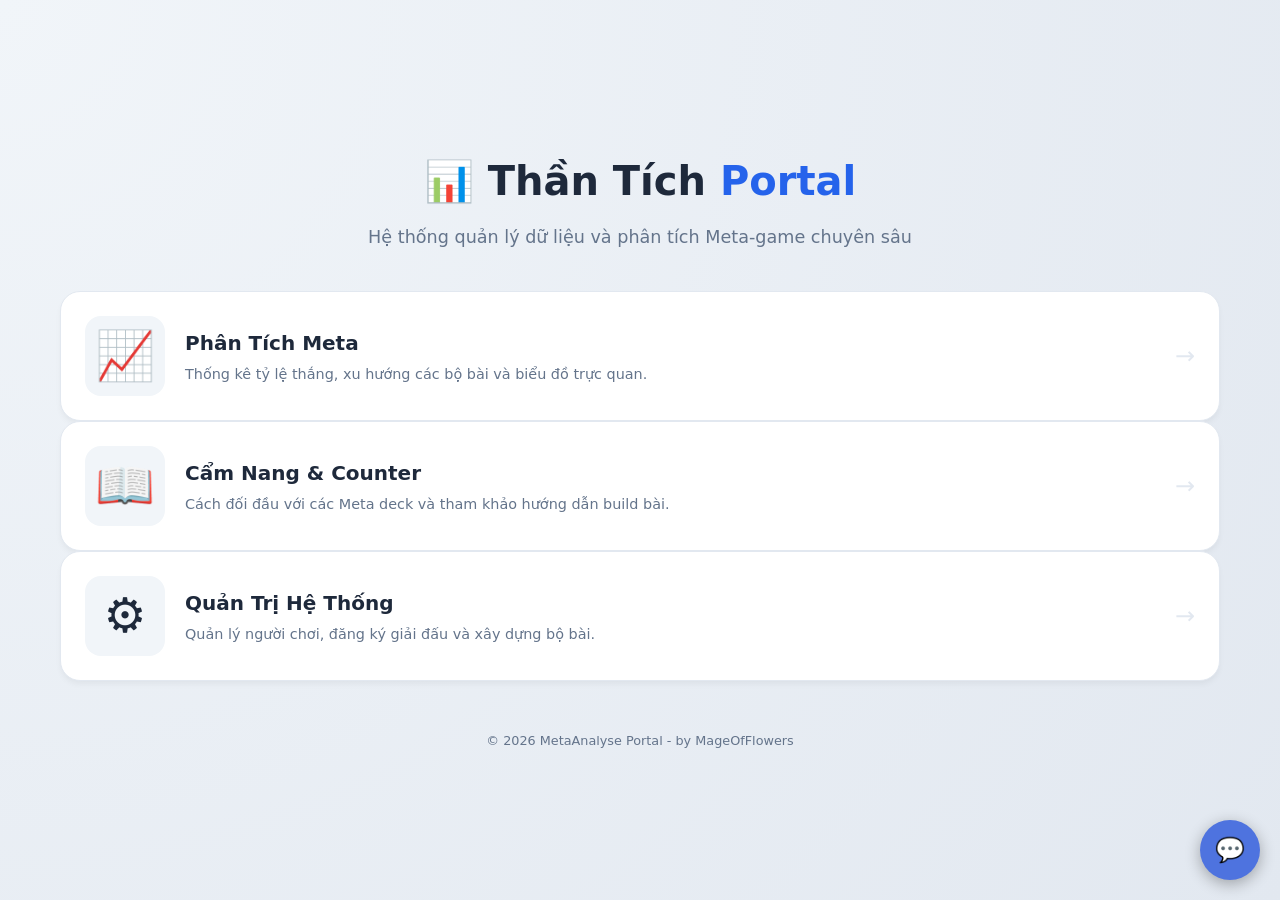
<file: index.html>
<!DOCTYPE html>
<html lang="vi">
<head>
    <meta charset="UTF-8">
    <meta name="viewport" content="width=device-width, initial-scale=1.0">
    <title>Thần Tích Portal</title>
    <link rel="stylesheet" href="css/style.css">
</head>
<body class="index-body">
    <div class="container portal-container">
        <header class="portal-header">
            <h1>📊 Thần Tích <span class="highlight">Portal</span></h1>
            <p>Hệ thống quản lý dữ liệu và phân tích Meta-game chuyên sâu</p>
        </header>

        <div class="menu-grid">
            <!-- Mục 1: Phân Tích -->
            <a href="analysis.html" class="menu-card-v2">
                <div class="card-icon">📈</div>
                <div class="card-info">
                    <h3>Phân Tích Meta</h3>
                    <p>Thống kê tỷ lệ thắng, xu hướng các bộ bài và biểu đồ trực quan.</p>
                </div>
                <div class="card-arrow">→</div>
            </a>

            <!-- Mục 2: Guide & Counter (Mới thêm) -->
            <a href="guide.html" class="menu-card-v2">
                <div class="card-icon">📖</div>
                <div class="card-info">
                    <h3>Cẩm Nang & Counter</h3>
                    <p>Cách đối đầu với các Meta deck và tham khảo hướng dẫn build bài.</p>
                </div>
                <div class="card-arrow">→</div>
            </a>

            <!-- Mục 3: Quản Trị -->
            <a href="admin.html" class="menu-card-v2">
                <div class="card-icon">⚙️</div>
                <div class="card-info">
                    <h3>Quản Trị Hệ Thống</h3>
                    <p>Quản lý người chơi, đăng ký giải đấu và xây dựng bộ bài.</p>
                </div>
                <div class="card-arrow">→</div>
            </a>
        </div>

        
        <footer class="portal-footer">
            <p>© 2026 MetaAnalyse Portal - by MageOfFlowers</p>
        </footer>
    </div>
        <div id="than-tich-chatbot"></div>
    <script src="js/chatbot.js"></script>
</body>
</html>
</file>
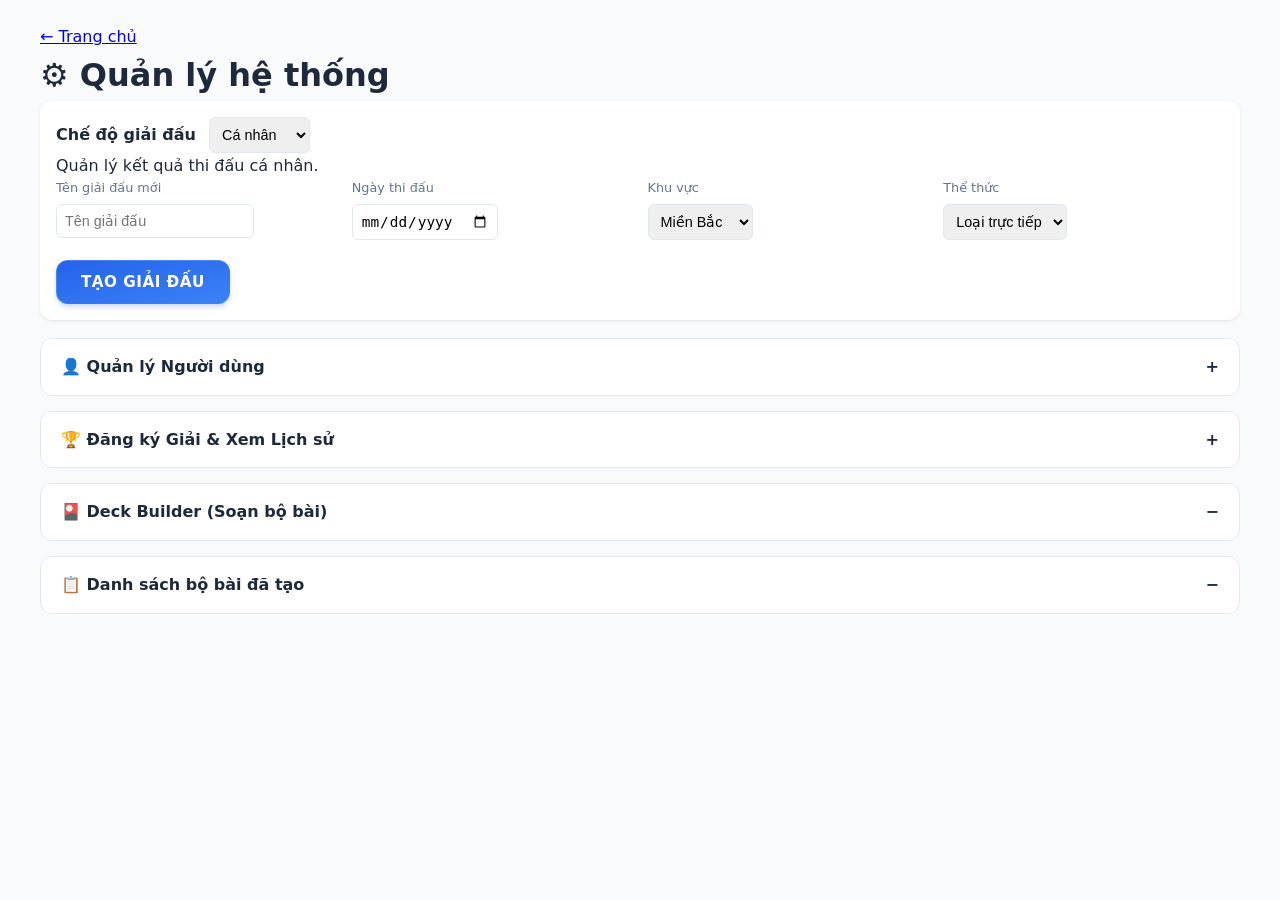
<file: admin.html>
<!DOCTYPE html>
<html lang="vi">
<head>
    <meta charset="UTF-8">
    <title>Admin - Quản lý Hệ thống</title>
    <link rel="stylesheet" href="css/style.css">
    <style>
        /* CSS bổ trợ giao diện */
        .select-dropdown { display: none; height: 120px; border: 1px solid #ccc; overflow-y: auto; background: #fff; width: 100%; position: absolute; z-index: 100; }
        .select-dropdown.show { display: block; }
        .selected-row { display: flex; justify-content: space-between; margin-bottom: 8px; border-bottom: 1px solid #eee; padding-bottom: 5px; align-items: center; }
        .history-info { background: #f0f7ff; padding: 8px; border-radius: 4px; border-left: 4px solid #2196F3; margin-top: 5px; font-size: 0.85rem; color: #555; }
        
        .deck-table { width: 100%; border-collapse: collapse; margin-top: 10px; background: white; }
        .deck-table th, .deck-table td { padding: 10px; border: 1px solid #eee; text-align: left; }
        .deck-table th { background: #f4f4f4; font-size: 0.85rem; }
        .search-input { width: 100%; padding: 10px; border: 1px solid #ddd; border-radius: 4px; margin-bottom: 10px; box-sizing: border-box; }
        .btn-sm { padding: 4px 10px; border: none; border-radius: 3px; cursor: pointer; color: white; font-size: 0.75rem; }

        /* Color Filter Styles */
        .filter-tools { display: flex; gap: 8px; margin-bottom: 12px; align-items: center; }
        .color-group { display: flex; gap: 4px; }
        .btn-color { width: 32px; height: 32px; border: 2px solid transparent; border-radius: 4px; cursor: pointer; font-weight: bold; color: white; opacity: 0.5; transition: 0.2s; }
        .btn-color.active { opacity: 1; border-color: #333; transform: scale(1.1); }
        .c-y { background: #ffd700; color: #000; }
        .c-g { background: #28a745; }
        .c-r { background: #dc3545; }
        .c-p { background: #6f42c1; }
        .mode-switch, .teamfight-panel { margin-bottom: 18px; }
        .teamfight-panel { display: none; }
        .teamfight-roster-row, .teamfight-duel-row { display: grid; gap: 8px; align-items: end; margin: 8px 0; }
        .teamfight-roster-row { grid-template-columns: 1fr 1fr auto; }
        .teamfight-duel-row { grid-template-columns: repeat(5, minmax(100px, 1fr)) auto; }
        .teamfight-row select, .teamfight-row input, .teamfight-panel select, .teamfight-panel input { width: 100%; padding: 8px; box-sizing: border-box; }
        .teamfight-match { border: 1px solid #e5e7eb; border-radius: 8px; padding: 12px; margin: 8px 0; }
        .teamfight-player-picker { position: relative; }
        .teamfight-bracket { display: flex; align-items: stretch; gap: 24px; overflow-x: auto; padding: 12px 4px 20px; }
        .teamfight-bracket-round { flex: 0 0 240px; display: flex; flex-direction: column; gap: 16px; }
        .teamfight-bracket-round h4 { margin: 0; }
        .teamfight-bracket-match { border: 1px solid #dbe2ea; border-radius: 8px; padding: 10px; background: #fff; }
        .teamfight-bracket-match button { width: 100%; border: 0; background: none; text-align: left; padding: 8px; }
        .teamfight-bracket-match .winner { font-weight: 700; color: #15803d; background: #f0fdf4; }
        @media (max-width: 700px) {
            .teamfight-roster-row, .teamfight-duel-row { grid-template-columns: 1fr 1fr; }
        }
    </style>
</head>
<body>
<div class="container">
    <header>
        <a href="index.html">← Trang chủ</a>
        <h1>⚙️ Quản lý hệ thống</h1>
    </header>

    <section class="card mode-switch">
        <label for="managerMode"><strong>Chế độ giải đấu</strong></label>
        <select id="managerMode" style="margin-left:8px;padding:8px;">
            <option value="SINGLE">Cá nhân</option>
            <option value="TEAMFIGHT">Teamfight</option>
        </select>
        <p id="managerModeHint">Quản lý kết quả thi đấu cá nhân.</p>
        <div class="dashboard-grid">
            <div class="input-group">
                <label for="newCompetitionName">Tên giải đấu mới</label>
                <input id="newCompetitionName" type="text" placeholder="Tên giải đấu">
            </div>
            <div class="input-group">
                <label for="newCompetitionDate">Ngày thi đấu</label>
                <input id="newCompetitionDate" type="date">
            </div>
            <div class="input-group">
                <label for="newCompetitionRegion">Khu vực</label>
                <select id="newCompetitionRegion"><option value="N">Miền Bắc</option><option value="S">Miền Nam</option></select>
            </div>
            <div class="input-group">
                <label for="newCompetitionFormat">Thể thức</label>
                <select id="newCompetitionFormat">
                    <option value="SINGLE_ELIMINATION">Loại trực tiếp</option>
                    <option value="ROUND_ROBIN">Vòng tròn</option>
                </select>
            </div>
        </div>
        <button class="btn-submit" id="createCompetitionBtn">Tạo giải đấu</button>
        <span id="competitionCreateStatus" role="status"></span>
    </section>

    <section class="card teamfight-panel" id="teamfight-manager">
        <h2>Quản lý Teamfight</h2>
        <div class="input-group">
            <label for="teamfightCompetition">Giải đấu Teamfight</label>
            <select id="teamfightCompetition"></select>
        </div>
        <p id="teamfightStatus" role="status"></p>
        <div class="dashboard-grid">
            <div class="card">
                <h3>Tạo đội (3-4 thành viên)</h3>
                <div class="input-group">
                    <label for="teamfightTeamName">Tên đội</label>
                    <input id="teamfightTeamName" type="text" placeholder="Tên đội">
                </div>
                <input id="teamfightEditingTeamId" type="hidden">
                <div id="teamfightRoster"></div>
                <button class="btn-submit" type="button" id="addRosterMember">Thêm thành viên</button>
                <button class="btn-submit" type="button" id="saveTeamfightTeam">Lưu đội</button>
                <button class="btn-submit" type="button" id="cancelTeamfightTeamEdit" style="display:none;background:#888">Hủy chỉnh sửa</button>
            </div>
            <div class="card">
                <h3>Ghi kết quả trận đấu</h3>
                <div class="dashboard-grid">
                    <div class="input-group">
                        <label for="teamfightRound">Vòng đấu</label>
                        <input id="teamfightRound" type="number" min="1" value="1">
                    </div>
                    <div class="input-group">
                        <label><input id="teamfightThirdPlace" type="checkbox"> Trận tranh hạng ba</label>
                    </div>
                    <div class="input-group">
                        <label for="teamfightTeam1">Team 1</label>
                        <select id="teamfightTeam1"></select>
                    </div>
                    <div class="input-group">
                        <label for="teamfightTeam2">Team 2</label>
                        <select id="teamfightTeam2"></select>
                    </div>
                    <div class="input-group">
                        <label for="teamfightTieBreak">Đội thắng tie-break (loại trực tiếp)</label>
                        <select id="teamfightTieBreak"></select>
                    </div>
                </div>
                <div id="teamfightDuels"></div>
                <button class="btn-submit" type="button" id="addTeamfightDuel">Thêm cặp đấu</button>
                <button class="btn-submit" type="button" id="saveTeamfightMatch">Lưu trận</button>
            </div>
        </div>
        <div class="card">
            <h3>Danh sách đội</h3>
            <div id="teamfightTeamList"></div>
            <h3 id="teamfightBracketHeading" style="display:none;">Nhánh loại trực tiếp</h3>
            <div id="teamfightBracket" class="teamfight-bracket" style="display:none;"></div>
            <h3>Lịch sử trận đấu</h3>
            <div id="teamfightMatchList"></div>
        </div>
    </section>

    <div class="accordion-item">
        <div class="accordion-header" onclick="window.toggleAcc(this)">👤 Quản lý Người dùng <span>+</span></div>
        <div class="accordion-content">
            <div class="input-group">
                <label>Tên người dùng mới</label>
                <input type="text" id="userName" placeholder="Nhập tên...">
            </div>
            <button class="btn-submit" id="save-user-btn">Lưu người dùng</button>
        </div>
    </div>

    <div class="accordion-item" id="single-tournament-manager">
        <div class="accordion-header" onclick="window.toggleAcc(this)">🏆 Đăng ký Giải & Xem Lịch sử <span>+</span></div>
        <div class="accordion-content">
            <div class="dashboard-grid">
                <div class="input-group">
                    <label>Người chơi</label>
                    <input type="text" id="searchRegUser" placeholder="Tìm người chơi..." oninput="window.filterSelect('regUser', this.value)">
                    <select id="regUser" size="4" class="select-dropdown"></select>
                    <div id="user-history-view" class="history-info" style="display:none;"></div>
                </div>
                <div class="input-group">
                    <label>Bộ bài</label>
                    <input type="text" id="searchRegDeck" placeholder="Tìm bộ bài..." oninput="window.filterSelect('regDeck', this.value)">
                    <select id="regDeck" size="4" class="select-dropdown"></select>
                </div>
                <div class="input-group">
                    <label>Giải đấu</label>
                    <input type="text" id="searchRegComp" placeholder="Tìm giải..." oninput="window.filterSelect('regComp', this.value)">
                    <select id="regComp" size="4" class="select-dropdown"></select>
                </div>
                
                <div class="input-group">
                    <label>Rank (Thứ hạng)</label>
                    <input type="number" id="regRank" placeholder="Ví dụ: 1" min="1" value="1">
                </div>
                <div class="input-group">
                    <label>Winrate (%)</label>
                    <input type="number" id="regWinrate" placeholder="Ví dụ: 75" min="0" max="100" value="50">
                </div>
            </div>
            <div id="comp-stats-view" style="display:none; margin-top: 15px;">
                    <h4 style="font-size: 0.9rem; margin-bottom: 5px;">📊 Thống kê giải đấu này:</h4>
                    <table class="deck-table" style="font-size: 0.8rem;">
                        <thead>
                            <tr>
                                <th>Người chơi</th>
                                <th>Rank</th>
                                <th>Winrate</th>
                                <th>Bộ bài (Cấu trúc)</th>
                            </tr>
                        </thead>
                        <tbody id="comp-stats-tbody"></tbody>
                    </table>
                </div>
            <button class="btn-submit" id="btn-reg">Xác nhận đăng ký kết quả</button>
        </div>
    </div>

    <div class="accordion-item">
        <div class="accordion-header" onclick="window.toggleAcc(this)">🎴 Deck Builder (Soạn bộ bài) <span>−</span></div>
        <div class="accordion-content">
            <input type="hidden" id="currentDeckId" value="0">
            <div class="input-group">
                <label>Tên bộ bài</label>
                <input type="text" id="deckName" placeholder="Tên bộ bài..." style="width:100%; margin-bottom:10px;">
            </div>
            
            <div class="dashboard-grid">
                <div>
                    <label>Thư viện bài</label>
                    <div class="filter-tools">
                        <input type="text" id="libSearch" placeholder="Tìm tên lá bài..." style="flex:1; padding:8px;" oninput="window.updateLibFilter()">
                        <div class="color-group">
                            <button class="btn-color c-y" data-color="Y" onclick="window.toggleLibColor(this)">Y</button>
                            <button class="btn-color c-g" data-color="G" onclick="window.toggleLibColor(this)">G</button>
                            <button class="btn-color c-r" data-color="R" onclick="window.toggleLibColor(this)">R</button>
                            <button class="btn-color c-p" data-color="P" onclick="window.toggleLibColor(this)">P</button>
                        </div>
                    </div>
                    <div class="card-library" id="card-lib-view"></div>
                </div>
                <div>
                    <label>Bộ bài đang soạn</label>
                    <div id="deck-build-container" style="min-height: 150px; border: 1px dashed #ccc; padding:10px;"></div>
                    <button class="btn-submit" id="save-deck-btn" style="margin-top:15px;">Lưu bộ bài</button>
                    <button class="btn-submit" style="background:#888; margin-top:5px;" onclick="window.resetDeckForm()">Làm mới Form</button>
                </div>
            </div>
        </div>
    </div>

    <div class="accordion-item">
        <div class="accordion-header" onclick="window.toggleAcc(this)">📋 Danh sách bộ bài đã tạo <span>−</span></div>
        <div class="accordion-content">
            <input type="text" id="deckListSearch" class="search-input" placeholder="🔍 Tìm kiếm tên bộ bài hoặc lá bài..." oninput="window.renderDeckList()">
            <div style="max-height: 500px; overflow-y: auto;">
                <table class="deck-table">
                    <thead>
                        <tr>
                            <th>Thông tin bộ bài</th>
                            <th style="width:120px; text-align:center">Hành động</th>
                        </tr>
                    </thead>
                    <tbody id="deck-list-tbody"></tbody>
                </table>
            </div>
        </div>
    </div>
</div>

<script type="module">
    import { request } from './js/api.js';

    window.cacheData = { users: [], decks: [], comps: [], cards: [], compUses: [], teamfightMembers: [] };
    window.libFilter = { name: '', color: '' };

    async function reloadData() {
        const [u, d, c, cards, infos, uses] = await Promise.all([
            request('/users'), 
            request('/decksget'), 
            request('/competitions'), 
            request('/cards'),
            request('/deck-infos'),
            request('/competition-use')
        ]);
        
        const decksWithCards = (d || []).map(deck => {
            const matchingInfos = (infos || []).filter(info =>
                Number(info.deckid) === Number(deck.id)
            );
            return {
                ...deck,
                cards: matchingInfos.map(info => ({
                    id: info.cardid,
                    name: info.cardName || (cards || []).find(card => Number(card.id) === Number(info.cardid))?.name || "Unknown",
                    quantity: info.quantity
                }))
            };
        });

        window.cacheData = { 
            users: u || [], 
            decks: decksWithCards, 
            comps: c || [],
            cards: cards || [],
            compUses: uses || [],
            teamfightMembers: window.cacheData?.teamfightMembers || []
        };
        
        window.renderDeckList();
        window.renderLibrary();
        return true;
    }

    // 🔍 LIBRARY FILTER LOGIC
    window.updateLibFilter = () => {
        window.libFilter.name = document.getElementById('libSearch').value.toLowerCase();
        window.renderLibrary();
    };

    window.toggleLibColor = (btn) => {
        const color = btn.dataset.color;
        if (window.libFilter.color === color) {
            window.libFilter.color = '';
            btn.classList.remove('active');
        } else {
            document.querySelectorAll('.btn-color').forEach(b => b.classList.remove('active'));
            window.libFilter.color = color;
            btn.classList.add('active');
        }
        window.renderLibrary();
    };

    window.renderLibrary = () => {
        const container = document.getElementById('card-lib-view');
        const filtered = window.cacheData.cards.filter(c => {
            const matchName = c.name.toLowerCase().includes(window.libFilter.name);
            const matchColor = !window.libFilter.color || c.color === window.libFilter.color;
            return matchName && matchColor;
        });

        container.innerHTML = filtered.map(c => `
            <div class="card-item" onclick="window.addToDeck(${c.id}, '${c.name.replace(/'/g, "\\'")}')">
                <img src="${c.url}"><div class="card-name-mini">${c.name}</div>
            </div>
        `).join('');
    };

    // 🔍 SUGGESTION LOGIC
    window.filterSelect = (selectId, term) => {
        const el = document.getElementById(selectId);
        const val = term.trim().toLowerCase();
        const selectedValue = el.value;
        let data = [];
        let key = 'name';
        if (selectId === 'regUser') { data = window.cacheData.users; key = 'username'; }
        else if (selectId.startsWith('teamfightDuelUser-')) {
            key = 'username';
            const teamId = el.dataset.teamId;
            const memberIds = new Set((window.cacheData.teamfightMembers || [])
                .filter(member => String(member.teamId) === String(teamId))
                .map(member => String(member.userId)));
            data = window.cacheData.users.filter(user => memberIds.has(String(user.id)));
        }
        else if (selectId.startsWith('teamfightUser-')) { data = window.cacheData.users; key = 'username'; }
        else if (selectId === 'regDeck') { data = window.cacheData.decks; }
        else if (selectId === 'regComp') {
            const mode = document.getElementById('managerMode').value;
            data = window.cacheData.comps.filter(c =>
                (c.tournamentType || 'SINGLE').toUpperCase() === mode
            );
        }

        const filtered = data.filter(i => String(i[key] || i.name || "").toLowerCase().includes(val));
        el.replaceChildren();
        filtered.forEach(i => {
            const option = document.createElement('option');
            option.value = i.id;
            option.textContent = i[key] || i.name;
            el.appendChild(option);
        });
        if (filtered.some(i => String(i.id) === selectedValue)) el.value = selectedValue;
        if (val && filtered.length > 0) el.classList.add('show');
        else el.classList.remove('show');
    };

    document.getElementById('regUser').onchange = (e) => {
        const userId = parseInt(e.target.value);
        document.getElementById('searchRegUser').value = e.target.options[e.target.selectedIndex].text;
        e.target.classList.remove('show');

        const userHistory = window.cacheData.compUses.filter(use => use.userid === userId);
        const hint = document.getElementById('user-history-view');
        hint.style.display = 'block';
        if (userHistory.length > 0) {
            const deckNames = userHistory.map(h => {
                const deck = window.cacheData.decks.find(d => d.id === h.deckid);
                return deck ? deck.name : `Bộ bài #${h.deckid}`;
            });
            const uniqueDecks = [...new Set(deckNames)];
            hint.innerHTML = `<b>Lịch sử:</b> Đã dùng ${uniqueDecks.join(', ')}`;
        } else {
            hint.innerHTML = 'Người chơi mới, chưa đăng ký giải nào.';
        }
    };

    document.getElementById('regDeck').onchange = (e) => {
    document.getElementById('searchRegDeck').value = e.target.options[e.target.selectedIndex].text;
    e.target.classList.remove('show');
};

document.getElementById('regComp').onchange = (e) => {
    const compId = parseInt(e.target.value);
    document.getElementById('searchRegComp').value = e.target.options[e.target.selectedIndex].text;
    e.target.classList.remove('show');

    // Logic hiển thị bảng thống kê
    const statsView = document.getElementById('comp-stats-view');
    const tbody = document.getElementById('comp-stats-tbody');
    
    // Lọc danh sách đăng ký của giải này
    const participants = window.cacheData.compUses
        .filter(use => use.competitionid === compId)
        .sort((a, b) => (a.rank || 99) - (b.rank || 99));
    if (participants.length > 0) {
        statsView.style.display = 'block';
        tbody.innerHTML = participants.map(p => {
            const user = window.cacheData.users.find(u => u.id === p.userid);
            const deck = window.cacheData.decks.find(d => d.id === p.deckid);
            const deckStructure = deck ? deck.cards.map(c => `${c.name} x${c.quantity}`).join(', ') : 'N/A';
            
            return `
                <tr>
                    <td>${user ? user.username : 'Ẩn danh'}</td>
                    <td><b>#${p.rank}</b></td>
                    <td>${p.winrate}%</td>
                    <td>
                        <details>
                            <summary style="cursor:pointer; color:#2196F3">${deck ? deck.name : 'Không rõ'}</summary>
                            <div style="font-size: 0.7rem; color: #666; padding: 5px;">${deckStructure}</div>
                        </details>
                    </td>
                </tr>
            `;
        }).join('');
    } else {
        statsView.style.display = 'block';
        tbody.innerHTML = '<tr><td colspan="4" style="text-align:center">Chưa có ai đăng ký giải này.</td></tr>';
    }
};

    // 🎴 DECK BUILDER LOGIC
    window.addToDeck = (id, name, qty = 1) => {
        const container = document.getElementById('deck-build-container');
        if(container.querySelector(`[data-id="${id}"]`)) return;
        const div = document.createElement('div');
        div.className = 'selected-row'; div.dataset.id = id;
        div.innerHTML = `<span>${name}</span>
            <div><input type="number" class="q" value="${qty}" min="1" max="4" style="width:40px">
            <button onclick="this.parentElement.parentElement.remove()" style="color:red; background:none; border:none; cursor:pointer; margin-left:10px;">✖</button></div>`;
        container.appendChild(div);
    };

    window.renderDeckList = () => {
        const term = document.getElementById('deckListSearch').value.toLowerCase();
        const tbody = document.getElementById('deck-list-tbody');
        
        const filtered = (window.cacheData.decks || []).filter(d => {
            const deckNameMatch = (d.name || "").toLowerCase().includes(term);
            const cardsMatch = (d.cards || []).some(c => (c.name || "").toLowerCase().includes(term));
            return deckNameMatch || cardsMatch;
        });

        tbody.innerHTML = filtered.map(d => `
            <tr>
                <td>
                    <strong>${d.name}</strong>
                    <div class="card-tags" style="font-size: 0.75rem; color: #666; margin-top: 4px;">
                        ${(d.cards || []).map(c => `${c.name} x${c.quantity}`).join(', ')}
                    </div>
                </td>
                <td style="text-align:center">
                    <button class="btn-sm" style="background:#28a745" onclick="window.loadDeckToEdit(${d.id})">Sửa</button>
                    <button class="btn-sm" style="background:#dc3545" onclick="window.deleteDeck(${d.id})">Xóa</button>
                </td>
            </tr>
        `).join('');
    };

    window.loadDeckToEdit = (id) => {
        const deck = window.cacheData.decks.find(d => d.id === id);
        if (!deck) return;
        document.getElementById('currentDeckId').value = deck.id;
        document.getElementById('deckName').value = deck.name;
        const container = document.getElementById('deck-build-container');
        container.innerHTML = "";
        (deck.cards || []).forEach(c => window.addToDeck(c.id, c.name, c.quantity));
        window.scrollTo({ top: 0, behavior: 'smooth' });
    };

    document.getElementById('save-deck-btn').onclick = async () => {
        const currentId = parseInt(document.getElementById('currentDeckId').value);
        const name = document.getElementById('deckName').value.trim();
        const cards = Array.from(document.querySelectorAll('#deck-build-container .selected-row')).map(r => ({
            cardid: parseInt(r.dataset.id),
            quantity: parseInt(r.querySelector('.q').value)
        }));

        if(!name || cards.length === 0) return alert("Vui lòng nhập tên và chọn bài!");

        const newFingerprint = cards.sort((a, b) => a.cardid - b.cardid).map(c => `${c.cardid}:${c.quantity}`).join('|');
        const duplicate = window.cacheData.decks.find(d => {
            if (d.id === currentId) return false;
            const existingFingerprint = (d.cards || [])
                .map(c => ({ id: c.id, quantity: c.quantity }))
                .sort((a, b) => a.id - b.id)
                .map(c => `${c.id}:${c.quantity}`).join('|');
            return newFingerprint === existingFingerprint;
        });

        if (duplicate && !confirm(`Cảnh báo: Giống hệt bộ "${duplicate.name}". Vẫn lưu?`)) return;

        const saved = await request('/decks', 'POST', { id: currentId, name, cards });
        if (!saved) return alert("Không lưu được bộ bài. Vui lòng thử lại.");
        window.resetDeckForm();
        await reloadData();
    };

    document.getElementById('save-user-btn').onclick = async () => {
        const name = document.getElementById('userName').value.trim();
        if(!name) return;
        const saved = await request(`/usersadd?username=${encodeURIComponent(name)}`, 'POST');
        if (!saved) return alert("Không lưu được người dùng. Vui lòng thử lại.");
        document.getElementById('userName').value = '';
        await reloadData();
    };

    document.getElementById('btn-reg').onclick = async () => {
        const body = {
            competitionid: parseInt(document.getElementById('regComp').value),
            userid: parseInt(document.getElementById('regUser').value),
            deckid: parseInt(document.getElementById('regDeck').value),
            rank: parseInt(document.getElementById('regRank').value) || 1,
            winrate: parseFloat(document.getElementById('regWinrate').value) || 0
        };
        if(!body.competitionid || !body.userid || !body.deckid) return alert("Vui lòng chọn đủ thông tin!");
        const saved = await request('/competition-use', 'POST', body);
        if (!saved) return alert("Không lưu được kết quả giải đấu. Vui lòng thử lại.");
        alert("Đăng ký thành công!");
        await reloadData();
    };

    window.deleteDeck = async (id) => {
        if(!confirm("Xác nhận xóa bộ bài này?")) return;
        const deleted = await request('/deck-delete', 'POST', id);
        if (!deleted) return alert("Không xóa được bộ bài. Vui lòng thử lại.");
        await reloadData();
    };

    window.resetDeckForm = () => {
        document.getElementById('currentDeckId').value = "0";
        document.getElementById('deckName').value = "";
        document.getElementById('deck-build-container').innerHTML = "";
    };

    window.toggleAcc = (header) => {
        const item = header.parentElement;
        item.classList.toggle('active');
        header.querySelector('span').innerText = item.classList.contains('active') ? '−' : '+';
    };

    reloadData();
</script>
<script type="module" src="js/teamfight-admin.js"></script>
</body>
</html>
</file>
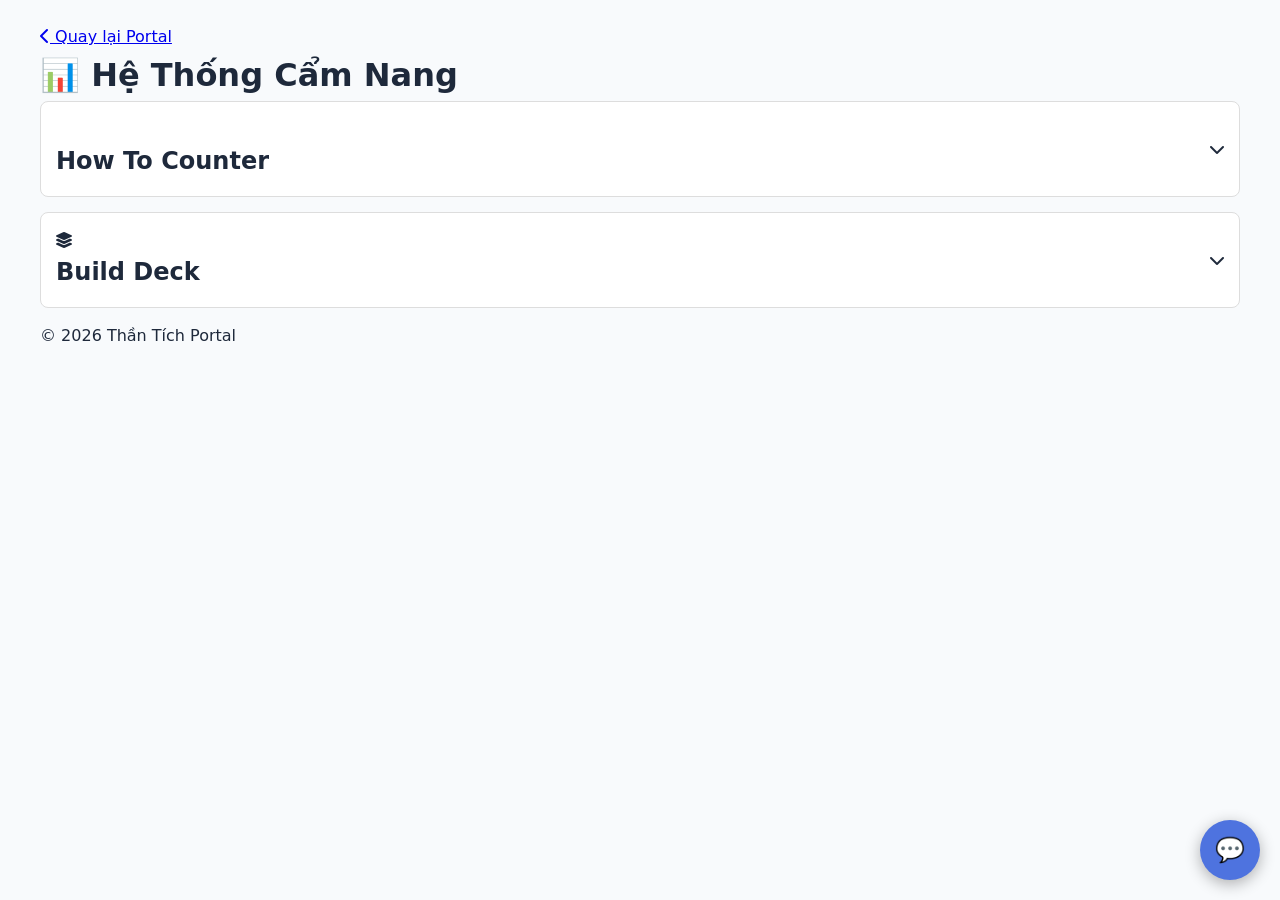
<file: guide.html>
<!DOCTYPE html>
<html lang="vi">
<head>
    <meta charset="UTF-8">
    <meta name="viewport" content="width=device-width, initial-scale=1.0">
    <title>Cẩm Nang Chiến Thuật - Thần Tích</title>
    <!-- Thư viện Icon -->
    <link rel="stylesheet" href="https://cdnjs.cloudflare.com/ajax/libs/font-awesome/6.0.0/css/all.min.css">
    <!-- CSS dùng chung của hệ thống -->
    <link rel="stylesheet" href="css/style.css">
    <!-- CSS riêng cho trang Guide -->
    <link rel="stylesheet" href="css/guide.css">
</head>
<body class="guide-body">
    <div class="container">
        <!-- Thanh điều hướng nhanh -->
        <header class="guide-header">
            <a href="index.html" class="back-link">
                <i class="fas fa-chevron-left"></i> Quay lại Portal
            </a>
            <h1>📊 Hệ Thống <span class="highlight">Cẩm Nang</span></h1>
        </header>

        <main class="guide-content">
            <!-- Section 1: How To Counter -->
            <section class="guide-section">
                <div class="section-header" onclick="toggleSection(this)">
                    <div><i class="fas fa-shield-halved"></i> <h2>How To Counter</h2></div>
                    <i class="fas fa-chevron-down arrow-main"></i>
                </div>
                <div class="section-content">
                    <div class="search-box">
                        <input type="text" id="search-counter" placeholder="Tìm tên bộ bài...">
                    </div>
                    <div id="counter-list" class="counter-grid"></div>
                </div>
            </section>

            <!-- Section 2: Build Deck -->
            <section class="guide-section">
                <div class="section-header" onclick="toggleSection(this)">
                    <div><i class="fas fa-layer-group"></i> <h2>Build Deck</h2></div>
                    <i class="fas fa-chevron-down arrow-main"></i>
                </div>
                <div class="section-content">
                    <div class="search-box">
                        <input type="text" id="search-build" placeholder="Tìm bộ bài cộng đồng...">
                    </div>
                    <div id="fb-build-container" class="fb-preview-wrapper"></div>
                </div>
            </section>
        </main>
        <footer class="guide-footer">
            <p>© 2026 Thần Tích Portal</p>
        </footer>
    </div>

    <!-- Tích hợp Facebook SDK -->
    <div id="fb-root"></div>
    <script async defer crossorigin="anonymous" src="https://connect.facebook.net/vi_VN/sdk.js#xfbml=1&version=v18.0"></script>

    <!-- NẠP SCRIPT THEO THỨ TỰ -->
    <script src="js/guide.js"></script>

     <div id="than-tich-chatbot"></div>
    <script src="js/chatbot.js"></script>
</body>
</html>
</file>
<file: css/style.css>
/* --- TỔNG HỢP STYLE HOÀN CHỈNH --- */

:root {
    --primary: #2563eb;
    --primary-hover: #1d4ed8;
    --success: #10b981;
    --bg: #f8fafc;
    --card-bg: #ffffff;
    --text-main: #1e293b;
    --text-muted: #64748b;
    --border: #e2e8f0;
    --radius: 12px;
}

/* 1. Reset & Cơ bản */
* { 
    box-sizing: border-box; 
    margin: 0; 
    padding: 0; 
}

body {
    font-family: 'Segoe UI', system-ui, -apple-system, sans-serif;
    background-color: var(--bg);
    color: var(--text-main);
    line-height: 1.6;
    padding: 10px;
}

@media (min-width: 768px) { 
    body { padding: 24px; } 
}

.container { 
    max-width: 1200px; 
    margin: 0 auto; 
    width: 100%;
}

/* 2. Hệ thống Card & Grid */
.card {
    background: var(--card-bg);
    padding: 16px;
    border-radius: var(--radius);
    box-shadow: 0 1px 3px rgba(0,0,0,0.1);
    margin-bottom: 20px;
    width: 100%;
    overflow: visible !important; /* QUAN TRỌNG: Để tooltip không bị cắt */
}

.dashboard-grid {
    display: grid;
    grid-template-columns: 1fr;
    gap: 20px;
    margin-bottom: 20px;
}

@media (min-width: 992px) { 
    .dashboard-grid { grid-template-columns: repeat(2, 1fr); } 
}

/* 3. Bảng Responsive & Fix Tooltip */
.table-responsive {
    width: 100%;
    overflow-x: auto;
    overflow-y: visible !important; /* QUAN TRỌNG: Để ảnh tooltip bay ra ngoài bảng */
    -webkit-overflow-scrolling: touch;
    border: 1px solid var(--border);
    border-radius: 8px;
}

table {
    width: 100%;
    border-collapse: collapse;
    min-width: 600px; /* Tránh dồn chữ trên mobile */
}

th { 
    text-align: left; 
    padding: 12px; 
    background: #f1f5f9; 
    color: var(--text-muted); 
    font-size: 0.8rem;
    text-transform: uppercase;
}

td { 
    padding: 12px; 
    border-bottom: 1px solid var(--border); 
    font-size: 0.9rem; 
}

/* 4. Tooltip Hệ thống (Fixed bám chuột) */
.card-tooltip {
    position: relative;
    color: var(--primary);
    font-weight: 600;
    cursor: help;
    display: inline-block;
}

.fixed-tooltip-img {
    display: none;
    position: fixed; /* Thoát khỏi mọi lớp overflow */
    z-index: 999999 !important;
    width: 180px;
    height: auto;
    border: 3px solid var(--primary);
    border-radius: 10px;
    background: #000;
    box-shadow: 0 10px 30px rgba(0,0,0,0.5);
    pointer-events: none; /* Tránh lag khi chuột đè lên ảnh */
}

/* 5. Giao diện Cấu trúc bộ bài mẫu (Deck Analysis) */
.deck-analysis-container {
    background: #ffffff;
    padding: 20px;
    border-radius: var(--radius);
    box-shadow: 0 4px 15px rgba(0,0,0,0.05);
    margin-top: 25px;
    border-top: 5px solid var(--success);
}

.deck-header {
    display: flex;
    justify-content: space-between;
    align-items: center;
    margin-bottom: 15px;
    padding-bottom: 10px;
    border-bottom: 1px dashed var(--border);
}

.deck-list-grid {
    display: grid;
    grid-template-columns: repeat(auto-fill, minmax(90px, 1fr));
    gap: 15px;
}

.deck-item-v2 {
    position: relative;
    display: flex;
    flex-direction: column;
    align-items: center;
    cursor: pointer;
    transition: transform 0.2s;
}

.deck-item-v2 img {
    width: 100%;
    height: auto;
    border-radius: 8px;
    box-shadow: 0 4px 8px rgba(0,0,0,0.15);
    border: 2px solid transparent;
}

.deck-item-v2:hover {
    transform: translateY(-5px);
}

.deck-item-v2:hover img {
    border-color: var(--primary);
}

.qty-badge {
    position: absolute;
    top: -8px;
    right: -8px;
    background: var(--primary);
    color: white;
    width: 24px;
    height: 24px;
    border-radius: 50%;
    display: flex;
    align-items: center;
    justify-content: center;
    font-size: 0.75rem;
    font-weight: bold;
    border: 2px solid white;
    z-index: 10;
    box-shadow: 0 2px 4px rgba(0,0,0,0.2);
}

.card-name-mini {
    font-size: 0.65rem;
    margin-top: 6px;
    color: var(--text-main);
    text-align: center;
    font-weight: 500;
    display: -webkit-box;
    -webkit-line-clamp: 1;
    -webkit-box-orient: vertical;
    overflow: hidden;
    width: 100%;
}

/* 6. Utility classes */
.hidden { display: none !important; }

.badge {
    padding: 4px 10px;
    border-radius: 20px;
    font-size: 0.75rem;
    color: white;
    font-weight: 700;
}

/* Input group */
.input-group label {
    display: block;
    margin-bottom: 5px;
    font-size: 0.8rem;
    color: var(--text-muted);
}

select, input {
    border: 1px solid var(--border);
    border-radius: 6px;
    padding: 8px;
    font-size: 0.9rem;
}

/* Mobile adjustments */
@media (max-width: 600px) {
    .deck-list-grid {
        grid-template-columns: repeat(auto-fill, minmax(80px, 1fr));
        gap: 10px;
    }
    .fixed-tooltip-img {
        width: 140px; /* Ảnh tooltip nhỏ hơn trên mobile */
    }
}

/* Accordion Style */
.accordion-item {
    border: 1px solid var(--border);
    border-radius: var(--radius);
    background: var(--card-bg);
    margin-bottom: 15px;
    overflow: hidden;
}

.accordion-header {
    padding: 15px 20px;
    background: #fff;
    cursor: pointer;
    display: flex;
    justify-content: space-between;
    align-items: center;
    font-weight: bold;
    transition: background 0.3s;
}

.accordion-header:hover { background: #f1f5f9; }

.accordion-content {
    padding: 0;
    max-height: 0;
    overflow: hidden;
    transition: max-height 0.3s ease-out, padding 0.3s ease;
}

.accordion-item.active .accordion-content {
    max-height: 2000px; /* Đủ lớn để chứa nội dung */
    padding: 20px;
    border-top: 1px solid var(--border);
}

/* Card Library Style */
.card-library {
    display: grid;
    grid-template-columns: repeat(auto-fill, minmax(100px, 1fr));
    gap: 10px;
    max-height: 400px;
    overflow-y: auto;
    padding: 10px;
    background: #f1f5f9;
    border-radius: 8px;
}

.card-item {
    cursor: pointer;
    transition: transform 0.2s;
    text-align: center;
}

.card-item:hover { transform: scale(1.05); }

.card-item img {
    width: 100%;
    border-radius: 5px;
    border: 2px solid transparent;
}

.card-item.selected img { border-color: var(--primary); }

/* Filter Bar */
.filter-bar {
    display: flex;
    gap: 10px;
    margin-bottom: 15px;
    flex-wrap: wrap;
}

.color-btn {
    padding: 5px 15px;
    border-radius: 20px;
    border: 1px solid var(--border);
    cursor: pointer;
    background: #fff;
}

.color-btn.active[data-color="R"] { background: #ef4444; color: white; }
.color-btn.active[data-color="G"] { background: #22c55e; color: white; }
.color-btn.active[data-color="Y"] { background: #eab308; color: white; }
.color-btn.active[data-color="P"] { background: #a855f7; color: white; }

/* --- NÂNG CẤP STYLE CHO CÁC NÚT (BUTTONS) --- */

/* Reset cơ bản cho nút để đảm bảo nhất quán */
button, .btn-submit, .color-btn {
    font-family: inherit; /* Sử dụng font của body */
    border: none;
    cursor: pointer;
    transition: all 0.2s ease-in-out; /* Tạo hiệu ứng chuyển động mượt mà */
    outline: none; /* Xóa viền focus mặc định phèn */
}

/* 1. Phong cách nút "Submit" chính (Lưu, Xác nhận...) - Nút Màu Xanh */
.btn-submit {
    display: inline-block;
    padding: 12px 24px;
    background-image: linear-gradient(to bottom right, var(--primary), #3b82f6); /* Gradient xanh nhẹ */
    color: white;
    font-weight: 600;
    font-size: 0.95rem;
    border-radius: var(--radius);
    box-shadow: 0 4px 6px -1px rgba(37, 99, 235, 0.2), 0 2px 4px -1px rgba(37, 99, 235, 0.1); /* Bóng xanh */
    text-transform: uppercase; /* Chữ hoa cho mạnh mẽ */
    letter-spacing: 0.5px;
    border: 1px solid rgba(255, 255, 255, 0.1); /* Viền trong mờ nhẹ */
    width: auto; /* Mặc định không chiếm hết chiều ngang */
}

/* Hiệu ứng di chuột cho nút Submit */
.btn-submit:hover {
    background-image: linear-gradient(to bottom right, var(--primary-hover), #2563eb);
    transform: translateY(-2px); /* Nhích nhẹ lên trên */
    box-shadow: 0 10px 15px -3px rgba(37, 99, 235, 0.3), 0 4px 6px -2px rgba(37, 99, 235, 0.2); /* Bóng đậm hơn */
}

/* Hiệu ứng khi nhấn giữ nút Submit */
.btn-submit:active {
    transform: translateY(1px) scale(0.98); /* Lún xuống và thu nhỏ nhẹ */
    box-shadow: 0 2px 4px -1px rgba(37, 99, 235, 0.2);
}

/* 2. Phong cách nút "Filter Màu" (Color-btn) - Nút Trắng dạng "Pill" */
.filter-bar .color-btn {
    padding: 8px 18px;
    background-color: #ffffff;
    border: 1px solid var(--border);
    color: var(--text-main);
    font-size: 0.85rem;
    font-weight: 500;
    border-radius: 99px; /* Dạng viên thuốc viên mãn */
    box-shadow: 0 1px 2px rgba(0,0,0,0.05);
}

/* Hiệu ứng di chuột cho nút Filter */
.filter-bar .color-btn:hover {
    background-color: #f1f5f9;
    border-color: #cbd5e1;
    color: var(--primary);
    transform: translateY(-1px);
}

/* Phong cách khi nút Filter được CHỌN (Active) */
.filter-bar .color-btn.active {
    color: white !important;
    border-color: transparent;
    font-weight: 600;
    box-shadow: 0 4px 6px -1px rgba(0, 0, 0, 0.1), 0 2px 4px -1px rgba(0, 0, 0, 0.06);
}

/* Màu riêng cho từng nút Active (đã bao gồm Gradient nhẹ) */
.filter-bar .color-btn.active[data-color="all"] {
    background-image: linear-gradient(to bottom right, #64748b, #475569); /* Xám đậm */
}
.filter-bar .color-btn.active[data-color="R"] {
    background-image: linear-gradient(to bottom right, #ef4444, #dc2626); /* Đỏ */
}
.filter-bar .color-btn.active[data-color="G"] {
    background-image: linear-gradient(to bottom right, #22c55e, #16a34a); /* Xanh lá */
}
.filter-bar .color-btn.active[data-color="Y"] {
    background-image: linear-gradient(to bottom right, #eab308, #ca8a04); /* Vàng */
}
.filter-bar .color-btn.active[data-color="P"] {
    background-image: linear-gradient(to bottom right, #a855f7, #9333ea); /* Tím */
}

/* 3. Phong cách nút "Xóa" nhỏ (Dấu ✖) trong danh sách */
.selected-row button {
    padding: 2px 6px;
    background: #fee2e2; /* Nền đỏ nhạt mờ */
    border-radius: 6px;
    color: #ef4444 !important; /* Chữ đỏ */
    font-size: 1rem;
    line-height: 1;
}

.selected-row button:hover {
    background: #fecaca; /* Đỏ đậm hơn khi hover */
    transform: scale(1.1); /* Phóng to nhẹ */
}

/* --- ĐIỀU CHỈNH NHỎ VỀ BỐ CỤC ĐỂ NÚT ĐẸP HƠN --- */

/* Đảm bảo Filter Bar căn giữa và thoáng */
.filter-bar {
    justify-content: center; /* Căn giữa các nút */
    padding: 10px 0;
    border-bottom: 1px solid var(--border);
    margin-bottom: 20px;
}

/* Cho ô tìm kiếm trông đồng bộ hơn */
#searchCard {
    border-radius: 99px; /* Dạng viên thuốc giống nút */
    padding: 8px 20px;
    flex: 0 0 250px; /* Không cho ô tìm kiếm chiếm quá nhiều */
}

/* Căn giữa nút Save Deck */
#save-deck-btn {
    display: block;
    margin: 30px auto 10px auto; /* Căn giữa bằng margin auto */
}

/* --- TRANG TRÍ RIÊNG CHO TRANG INDEX --- */

/* Nền đặc biệt cho trang chủ */
.index-body {
    background: radial-gradient(circle at top left, #f1f5f9, #e2e8f0);
    min-height: 100vh;
    display: flex;
    align-items: center;
    justify-content: center;
}

.portal-container {
    text-align: center;
    padding: 20px;
}

.portal-header h1 {
    font-size: 2.5rem;
    color: var(--text-main);
    margin-bottom: 10px;
}

.portal-header .highlight {
    color: var(--primary);
    position: relative;
}

.portal-header p {
    color: var(--text-muted);
    margin-bottom: 40px;
    font-size: 1.1rem;
}

/* Menu Card kiểu mới */
.menu-card-v2 {
    display: flex;
    align-items: center;
    background: #ffffff;
    padding: 24px;
    border-radius: 20px;
    text-decoration: none;
    color: inherit;
    transition: all 0.3s cubic-bezier(0.4, 0, 0.2, 1);
    border: 1px solid var(--border);
    box-shadow: 0 4px 6px -1px rgba(0, 0, 0, 0.05);
    text-align: left;
    position: relative;
    overflow: hidden;
}

.menu-card-v2:hover {
    transform: translateY(-8px);
    box-shadow: 0 20px 25px -5px rgba(0, 0, 0, 0.1), 0 10px 10px -5px rgba(0, 0, 0, 0.04);
    border-color: var(--primary);
}

.card-icon {
    font-size: 3rem;
    margin-right: 20px;
    background: #f1f5f9;
    width: 80px;
    height: 80px;
    display: flex;
    align-items: center;
    justify-content: center;
    border-radius: 16px;
    transition: background 0.3s;
}

.menu-card-v2:hover .card-icon {
    background: #e0e7ff;
}

.card-info h3 {
    font-size: 1.25rem;
    margin-bottom: 5px;
    color: var(--text-main);
}

.card-info p {
    font-size: 0.9rem;
    color: var(--text-muted);
    line-height: 1.4;
}

.card-arrow {
    margin-left: auto;
    font-size: 1.5rem;
    color: var(--border);
    transition: transform 0.3s, color 0.3s;
}

.menu-card-v2:hover .card-arrow {
    transform: translateX(5px);
    color: var(--primary);
}

.portal-footer {
    margin-top: 50px;
    font-size: 0.8rem;
    color: var(--text-muted);
}

/* Responsive cho Menu */
@media (max-width: 768px) {
    .menu-card-v2 {
        padding: 16px;
    }
    .card-icon {
        width: 60px;
        height: 60px;
        font-size: 2rem;
    }
}

.info-btn {
        display: inline-flex;
        align-items: center;
        justify-content: center;
        width: 18px;
        height: 18px;
        background-color: var(--primary);
        color: white;
        border-radius: 50%;
        font-size: 12px;
        cursor: help;
        margin-left: 8px;
        border: none;
        position: relative;
    }

    /* Tooltip cơ bản bằng CSS (có thể dùng thư viện như Tippy.js nếu muốn đẹp hơn) */
    .info-btn:hover::after {
        content: attr(data-tooltip);
        position: absolute;
        bottom: 125%;
        left: 50%;
        transform: translateX(-50%);
        background-color: #333;
        color: #fff;
        padding: 8px;
        border-radius: 4px;
        width: 200px;
        font-size: 0.75rem;
        z-index: 100;
        white-space: normal;
        font-weight: normal;
        line-height: 1.4;
    }

    .search-input {
    width: 100%;
    padding: 8px;
    border: 1px solid #ddd;
    border-radius: 4px;
    font-size: 0.9rem;
    outline: none;
}

.search-input:focus {
    border-color: var(--primary);
}

/* Tùy chỉnh select dạng danh sách để dễ chọn */
select[size] {
    overflow-y: auto;
    border: 1px solid #eee;
    background: #fdfdfd;
}

select[size] option {
    padding: 8px;
    border-bottom: 1px solid #f5f5f5;
}

select[size] option:checked {
    background-color: var(--primary) !important;
    color: white;
}
/* Đảm bảo group chứa input và select có chiều rộng đồng nhất */
.input-group {
    position: relative;
    width: 100%;
}

.search-input {
    width: 100%;
    box-sizing: border-box; /* Đảm bảo padding không làm tràn khung */
}

/* Fix select rộng bằng input và ẩn mặc định */
select[size] {
    width: 100%;
    box-sizing: border-box;
    display: none; /* Ẩn đi mặc định */
    position: absolute; /* Để không đẩy các thành phần bên dưới xuống khi hiện */
    z-index: 10;
    background: white;
    border: 1px solid var(--primary);
    border-top: none;
    border-radius: 0 0 4px 4px;
    box-shadow: 0 4px 6px rgba(0,0,0,0.1);
}

/* Hiện select khi có class 'show' */
select[size].show {
    display: block;
}

/* Layout chung */
.counter-grid {
    display: grid;
    grid-template-columns: repeat(auto-fill, minmax(300px, 1fr));
    gap: 20px;
}

/* Card ban đầu */
.counter-card {
    background: #2d2d2d;
    border-radius: 8px;
    padding: 15px;
    cursor: pointer;
    transition: all 0.3s ease;
    overflow: hidden;
    height: 60px; /* Thu gọn */
}

.counter-card.expanded {
    height: auto;
    border: 2px solid #007bff;
}

/* Slider Logic */
.slider-container {
    display: none; /* Ẩn khi chưa mở rộng */
    position: relative;
    margin-top: 15px;
    text-align: center;
}

.counter-card.expanded .slider-container {
    display: block;
}

.slides img {
    width: 100%;
    max-height: 400px;
    object-fit: contain;
    display: none;
}

.slides img.active {
    display: block;
    animation: fadeIn 0.5s;
}

.nav-btn {
    position: absolute;
    top: 50%;
    transform: translateY(-50%);
    background: rgba(0,0,0,0.6);
    color: white;
    border: none;
    padding: 10px;
    cursor: pointer;
    z-index: 10;
}

.prev { left: 0; }
.next { right: 0; }

@keyframes fadeIn {
    from { opacity: 0; }
    to { opacity: 1; }
}

.btn-color {
    width: 30px;
    height: 30px;
    border: 2px solid transparent;
    border-radius: 4px;
    cursor: pointer;
    font-weight: bold;
    color: white;
    opacity: 0.6;
    transition: 0.2s;
}
.btn-color.active {
    opacity: 1;
    border-color: #000;
    transform: scale(1.1);
}
.dashboard-grid {
    display: grid;
    grid-template-columns: repeat(auto-fit, minmax(200px, 1fr));
    gap: 15px;
}
/* Đảm bảo các input số có độ rộng đồng nhất */
input[type="number"] {
    width: 100%;
    padding: 8px;
    border: 1px solid #ddd;
    border-radius: 4px;
    box-sizing: border-box;
}
</file>
<file: css/guide.css>
.guide-section { background: #fff; border: 1px solid #ddd; border-radius: 8px; margin-bottom: 15px; }
.section-header { padding: 15px; cursor: pointer; display: flex; justify-content: space-between; align-items: center; }

/* Hiệu ứng đóng mở Section lớn[cite: 5] */
.section-content { display: none; padding: 15px; border-top: 1px solid #eee; }
.guide-section.expanded .section-content { display: block; }
.guide-section.expanded .arrow-main { transform: rotate(180deg); }


/* Slider[cite: 5] */
.slider { display: flex; align-items: center; justify-content: center; gap: 10px; }
.slide-images img { display: none; max-width: 100%; border-radius: 5px; }
.slide-images img.active { display: block; }
.slide-btn { background: #eee; border: none; padding: 8px 12px; cursor: pointer; border-radius: 50%; }

/* Build Deck Link */
.build-link-box { display: block; padding: 12px; text-decoration: none; color: #333; border-bottom: 1px solid #eee; }
.build-link-box:hover { background: #f0f7ff; }

/* Layout danh sách Counter */
.counter-grid {
    display: flex;
    flex-direction: column; /* Đưa các item về dạng hàng dọc */
    gap: 15px; /* Khoảng cách giữa các hàng */
    width: 100%; /* Đảm bảo container chiếm hết chiều ngang */
}

/* Từng item trong danh sách */
.counter-item {
    width: 100%; /* Chiếm trọn 1 hàng */
    background: #ffffff;
    border-radius: 10px;
    border: 1px solid #dee2e6;
    overflow: hidden;
    box-sizing: border-box; /* Đảm bảo padding không làm tràn chiều ngang */
}

/* Phần header của item (Tên bộ bài và mũi tên) */
.item-header {
    width: 100%;
    display: flex;
    justify-content: space-between;
    align-items: center;
    padding: 15px 25px;
    cursor: pointer;
}

/* Phần nội dung mở rộng (Slider ảnh) */
.expand-content {
    display: none;
    padding: 20px;
    border-top: 1px solid #eee;
    text-align: center; /* Căn giữa ảnh trong hàng */
}

.counter-item.active .expand-content {
    display: block;
}
</file>
